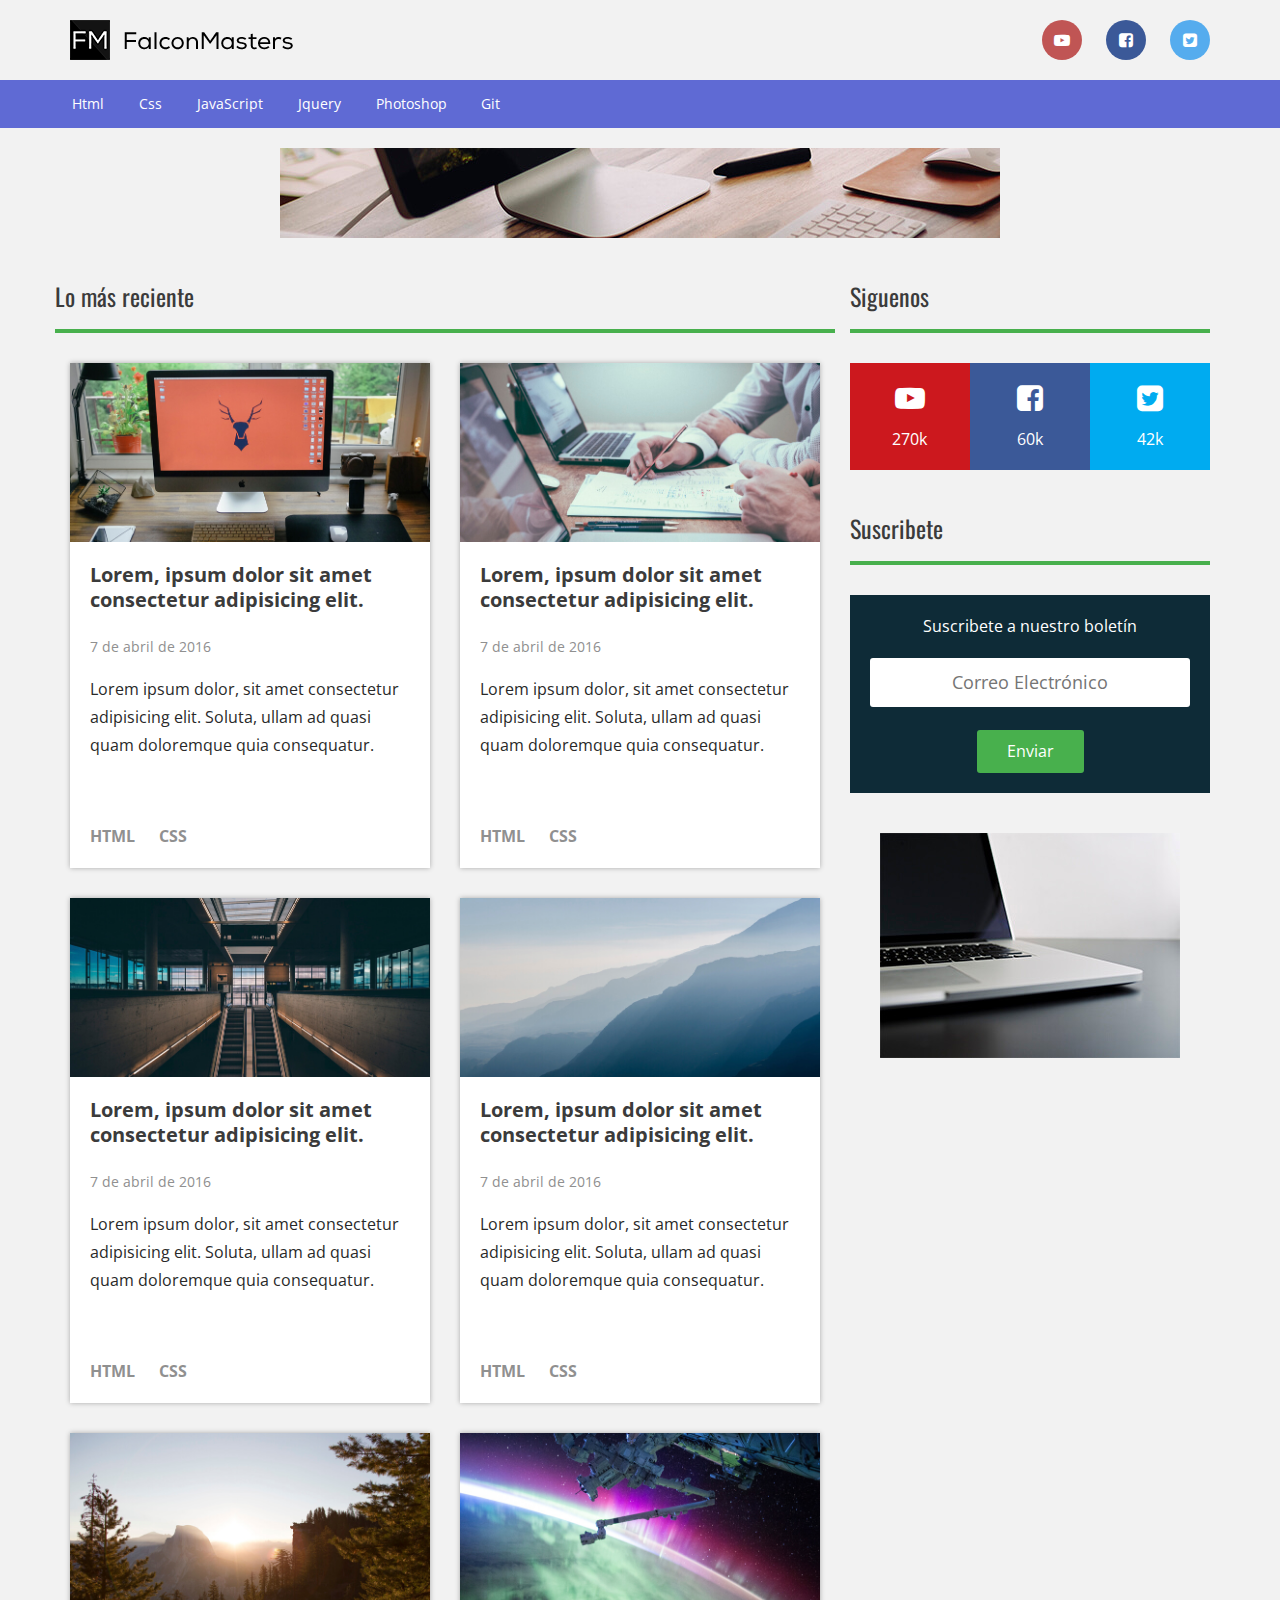
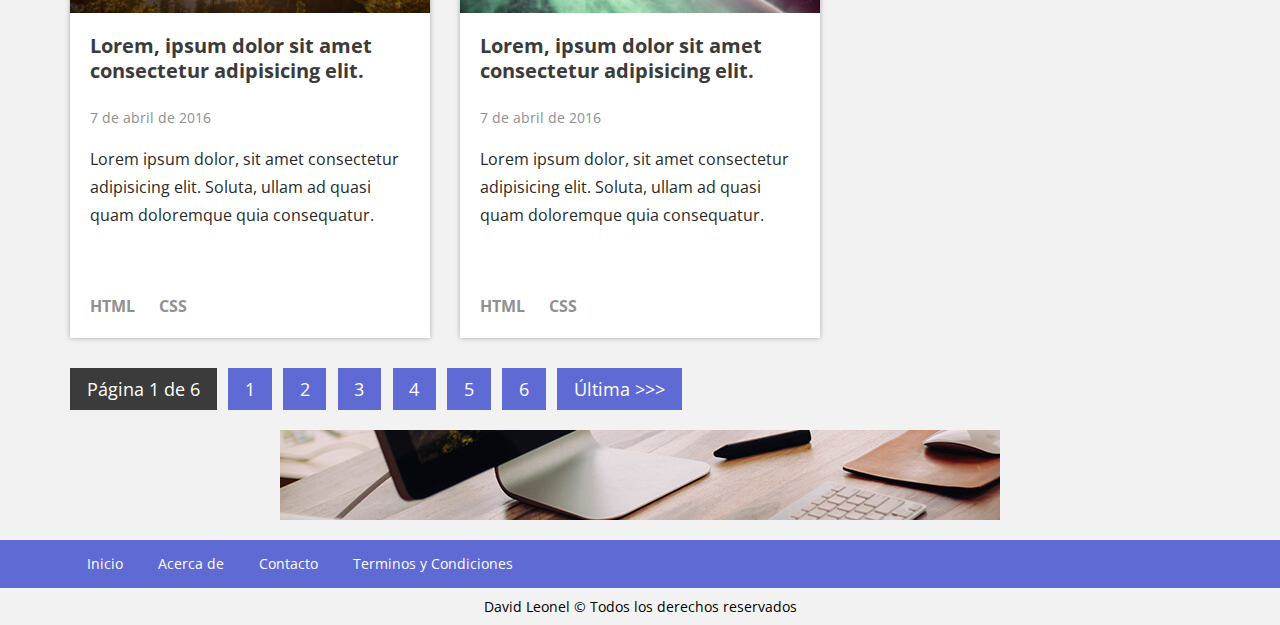
<file: index.html>
<!DOCTYPE html>
<html lang="es">
<head>
    <meta charset="UTF-8">
    <meta http-equiv="X-UA-Compatible" content="IE=edge">
    <meta name="viewport" content="width=device-width, initial-scale=1.0">
    <title>Blog para wordpress</title>
    <!-- estilos css -->
    <link rel="stylesheet" href="css/bootstrap.min.css">
    <link rel="stylesheet" href="css/estilos.css">
    <!-- iconos -->
    <link rel="stylesheet" href="css/font-awesome.min.css">
    <!-- fuentes de letras -->
    <link rel="preconnect" href="https://fonts.gstatic.com">
    <link href="https://fonts.googleapis.com/css2?family=Open+Sans:ital,wght@0,600;0,700;1,300&family=Oswald&display=swap" rel="stylesheet"> 
</head>


<!-- 
       METODOLOGÍA  BEM

       .bloque 

       .bloque__elemento 

       .bloque--modificador 

       .bloque__elemento--modificador
 -->

<body>

    <!-- HEADER -->
    <header>
        <div class="container">
            <div class="row">
                <!-- columna 1 -->
                <div class="logo col-xs-12 col-sm-6">
                   <a href="#"><img src="img/logo.png" alt="imagen de logo"></a>
                </div>

                <!-- columna 2 -->
                <div class="redes-sociales col-xs-12 col-sm-6">
                   <a class="youtube" href="https://www.youtube.com/"><i class="fa fa-youtube-play"></i></a>
                   <a class="facebook" href="https://www.facebook.com/"><i class="fa fa-facebook-square"></i></a>
                   <a class="twitter" href="https://twitter.com"><i class="fa fa-twitter-square"></i></a>
                </div>
            </div>
        </div>


        <nav class="menu">
            <div class="container">
                <div class="row">
                    <ul class="col-md-12">
                        <li><a href="#">Html</a></li>
                        <li><a href="#">Css</a></li>
                        <li><a href="#">JavaScript</a></li>
                        <li><a href="#">Jquery</a></li>
                        <li><a href="#">Photoshop</a></li>
                        <li><a href="#">Git</a></li>
                    </ul>
                </div>
            </div>
        </nav>

        <div class="ad container hidden-xs">
            <div class="row">
                <div class="col-md-12">
                    <img src="img/ad.jpg" alt="imagen de AD">
                </div>
            </div>
        </div>
    </header>


    <!-- MAIN -->
    <div class="container">
        <div class="row">
            <!-- main -->
            <section class="main col-md-8">

                <!-- fila 1 -->
                <div class="row titulo-seccion">
                    <div class="col-md-12">
                        <h3>Lo más reciente</h3>
                    </div>
                </div>

                <!-- fila 2 -->
                <div class="row posts">

                    <!-- article 1 -->
                    <article class="col-md-6 post">
                        <div class="contenedor">
                            <div class="thumb">
                                <a href="#"><img src="img/1.jpg" width="700" alt="imagen 1"></a>
                            </div>

                            <div class="info">
                                <h2 class="titulo"><a href="#">Lorem, ipsum dolor sit amet consectetur adipisicing elit.</a></h2>
                                <p class="fecha">7 de abril de 2016</p>
                                <p class="extracto">Lorem ipsum dolor, sit amet consectetur adipisicing elit. Soluta, ullam ad quasi quam doloremque quia consequatur.</p>
                                <div class="categorias">
                                    <a href="#">HTML</a>
                                    <a href="#">CSS</a>
                                </div>
                            </div>
                        </div>
                    </article>

                    <!-- article 2 -->
                    <article class="col-md-6 post">
                        <div class="contenedor">
                            <div class="thumb">
                                <a href="#"><img src="img/2.jpg" width="700" alt="imagen 2"></a>
                            </div>

                            <div class="info">
                                <h2 class="titulo"><a href="#">Lorem, ipsum dolor sit amet consectetur adipisicing elit.</a></h2>
                                <p class="fecha">7 de abril de 2016</p>
                                <p class="extracto">Lorem ipsum dolor, sit amet consectetur adipisicing elit. Soluta, ullam ad quasi quam doloremque quia consequatur.</p>
                                <div class="categorias">
                                    <a href="#">HTML</a>
                                    <a href="#">CSS</a>
                                </div>
                            </div>
                        </div>
                    </article>

                    <!-- article 3 -->
                    <article class="col-md-6 post">
                        <div class="contenedor">
                            <div class="thumb">
                                <a href="#"><img src="img/3.jpg" width="700" alt="imagen 3"></a>
                            </div>

                            <div class="info">
                                <h2 class="titulo"><a href="#">Lorem, ipsum dolor sit amet consectetur adipisicing elit.</a></h2>
                                <p class="fecha">7 de abril de 2016</p>
                                <p class="extracto">Lorem ipsum dolor, sit amet consectetur adipisicing elit. Soluta, ullam ad quasi quam doloremque quia consequatur.</p>
                                <div class="categorias">
                                    <a href="#">HTML</a>
                                    <a href="#">CSS</a>
                                </div>
                            </div>
                        </div>
                    </article>

                    <!-- article 4 -->
                    <article class="col-md-6 post">
                        <div class="contenedor">
                            <div class="thumb">
                                <a href="#"><img src="img/4.jpg" width="700" alt="imagen 4"></a>
                            </div>

                            <div class="info">
                                <h2 class="titulo"><a href="#">Lorem, ipsum dolor sit amet consectetur adipisicing elit.</a></h2>
                                <p class="fecha">7 de abril de 2016</p>
                                <p class="extracto">Lorem ipsum dolor, sit amet consectetur adipisicing elit. Soluta, ullam ad quasi quam doloremque quia consequatur.</p>
                                <div class="categorias">
                                    <a href="#">HTML</a>
                                    <a href="#">CSS</a>
                                </div>
                            </div>
                        </div>
                    </article>

                    <!-- article 5 -->
                    <article class="col-md-6 post">
                        <div class="contenedor">
                            <div class="thumb">
                                <a href="#"><img src="img/5.jpg" width="700" alt="imagen 5"></a>
                            </div>

                            <div class="info">
                                <h2 class="titulo"><a href="#">Lorem, ipsum dolor sit amet consectetur adipisicing elit.</a></h2>
                                <p class="fecha">7 de abril de 2016</p>
                                <p class="extracto">Lorem ipsum dolor, sit amet consectetur adipisicing elit. Soluta, ullam ad quasi quam doloremque quia consequatur.</p>
                                <div class="categorias">
                                    <a href="#">HTML</a>
                                    <a href="#">CSS</a>
                                </div>
                            </div>
                        </div>
                    </article>

                    <!-- article 6 -->
                    <article class="col-md-6 post">
                        <div class="contenedor">
                            <div class="thumb">
                                <a href="#"><img src="img/6.jpg" width="700" alt="imagen 6"></a>
                            </div>

                            <div class="info">
                                <h2 class="titulo"><a href="#">Lorem, ipsum dolor sit amet consectetur adipisicing elit.</a></h2>
                                <p class="fecha">7 de abril de 2016</p>
                                <p class="extracto">Lorem ipsum dolor, sit amet consectetur adipisicing elit. Soluta, ullam ad quasi quam doloremque quia consequatur.</p>
                                <div class="categorias">
                                    <a href="#">HTML</a>
                                    <a href="#">CSS</a>
                                </div>
                            </div>
                        </div>
                    </article>

                </div>

                <!-- fila 3 -->
                <section class="row paginacion">
                    <div class="col-md-12">
                        <ul>
                            <li class="disabled">Página 1 de 6</li>
                            <li><a href="#">1</a></li>
                            <li><a href="#">2</a></li>
                            <li><a href="#">3</a></li>
                            <li><a href="#">4</a></li>
                            <li><a href="#">5</a></li>
                            <li><a href="#">6</a></li>
                            <li><a href="#">Última >>> </a></li>
                        </ul>
                    </div>
                </section>
            </section>

            <!-- aside -->
            <aside class="sidebar col-md-4">
                <!-- widget 1 -->
                <div class="widget redes-sociales">
                    <div class="titulo-seccion">
                        <h3>Siguenos</h3>
                        <div class="redes-sociales">
                            <a class="youtube" href="https://www.youtube.com/">
                                <i class="icono fa fa-youtube-play"></i>
                                <span class="seguidores">270k</span>
                            </a>
                            <a class="facebook" href="https://www.facebook.com/">
                                <i class="icono fa fa-facebook-square"></i>
                                <span class="seguidores">60k</span>
                            </a>
                            <a class="twitter" href="https://twitter.com">
                                <i class="icono fa fa-twitter-square"></i>
                                <span class="seguidores">42k</span>
                            </a>
                        </div>
                    </div>
                </div>

                <!-- widget 2 -->
                <div class="widget boletin">
                    <div class="titulo-seccion">
                        <h3>Suscribete</h3>
                        <form action="" class="formulario">
                            <label for="email">Suscribete a nuestro boletín</label>
                            <input type="email" id="email" placeholder="Correo Electrónico" required> 
                            <input type="submit" value="Enviar">
                        </form>
                    </div>
                </div>

                <!-- widget 3 -->
                <div class="widget ad">
                    <div class="contenedor-ad">
                        <a href="#"><img src="img/ad2.jpg" alt="imagen ad2"></a>
                    </div>
                </div>
            </aside>


        </div>
    </div>


    <!-- FOOTER -->
    <footer>
        <!-- foto -->
        <div class="ad container hidden-xs">
            <div class="row">
                <div class="col-md-12">
                    <img src="img/ad.jpg" alt="imagen ad">
                </div>
            </div>
        </div>

        <!-- menu -->
        <nav class="menu">
            <div class="container">
                <div class="row">
                    <div class="col-md-12">
                        <ul>
                            <li><a href="#">Inicio</a></li>
                            <li><a href="#">Acerca de</a></li>
                            <li><a href="#">Contacto</a></li>
                            <li><a href="#">Terminos y Condiciones</a></li>
                        </ul>
                    </div>
                </div>
            </div>
        </nav>

        <!-- copyright -->
        <div class="copyright">
            <div class="container">
                <div class="row">
                    <div class="col-md-12">
                        <p>David Leonel &copy; Todos los derechos reservados</p>
                    </div>
                </div>
            </div>
        </div>
    </footer>

    
</body>
</html>
</file>
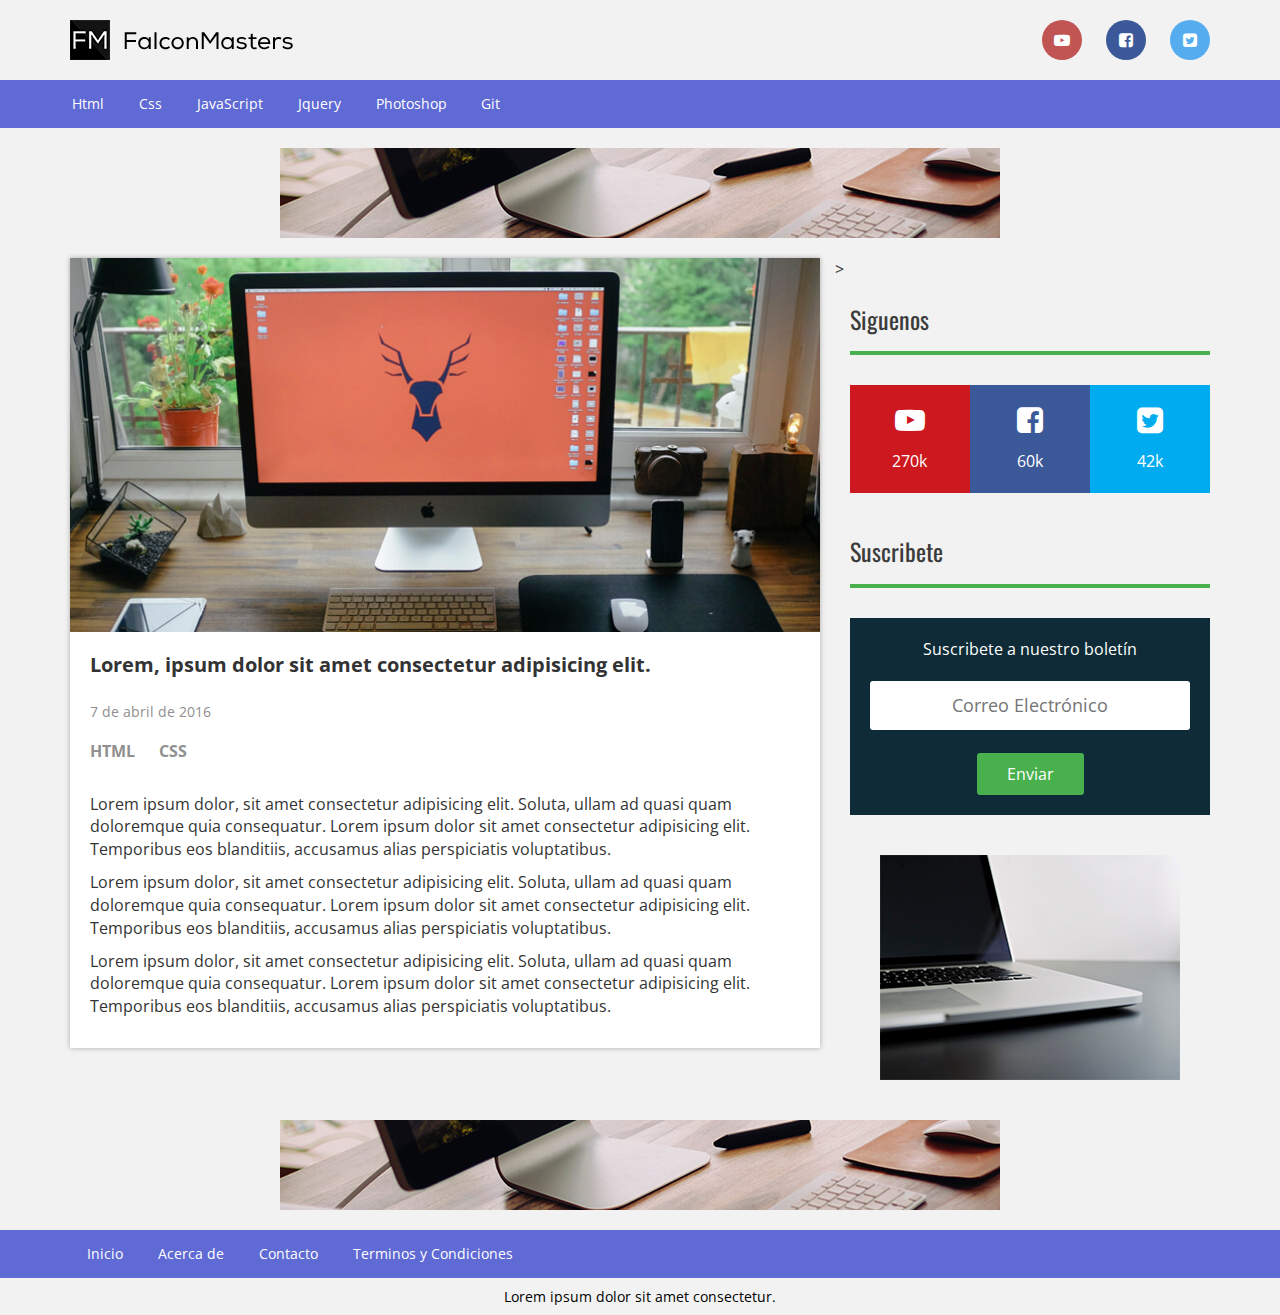
<file: single.html>
<!DOCTYPE html>
<html lang="es">
<head>
    <meta charset="UTF-8">
    <meta http-equiv="X-UA-Compatible" content="IE=edge">
    <meta name="viewport" content="width=device-width, initial-scale=1.0">
    <title>Blog para wordpress</title>
    <!-- estilos css -->
    <link rel="stylesheet" href="css/bootstrap.min.css">
    <link rel="stylesheet" href="css/estilos.css">
    <!-- iconos -->
    <link rel="stylesheet" href="css/font-awesome.min.css">
    <!-- fuentes de letras -->
    <link rel="preconnect" href="https://fonts.gstatic.com">
    <link href="https://fonts.googleapis.com/css2?family=Open+Sans:ital,wght@0,600;0,700;1,300&family=Oswald&display=swap" rel="stylesheet"> 
</head>


<!-- 
       METODOLOGÍA  BEM

       .bloque 

       .bloque__elemento 

       .bloque--modificador 

       .bloque__elemento--modificador
 -->

<body>

    <!-- HEADER -->
    <header>
        <div class="container">
            <div class="row">
                <!-- columna 1 -->
                <div class="logo col-xs-12 col-sm-6">
                   <a href="#"><img src="img/logo.png" alt="imagen de logo"></a>
                </div>

                <!-- columna 2 -->
                <div class="redes-sociales col-xs-12 col-sm-6">
                   <a class="youtube" href="https://www.youtube.com/"><i class="fa fa-youtube-play"></i></a>
                   <a class="facebook" href="https://www.facebook.com/"><i class="fa fa-facebook-square"></i></a>
                   <a class="twitter" href="https://twitter.com"><i class="fa fa-twitter-square"></i></a>
                </div>
            </div>
        </div>


        <nav class="menu">
            <div class="container">
                <div class="row">
                    <ul class="col-md-12">
                        <li><a href="#">Html</a></li>
                        <li><a href="#">Css</a></li>
                        <li><a href="#">JavaScript</a></li>
                        <li><a href="#">Jquery</a></li>
                        <li><a href="#">Photoshop</a></li>
                        <li><a href="#">Git</a></li>
                    </ul>
                </div>
            </div>
        </nav>

        <div class="ad container hidden-xs">
            <div class="row">
                <div class="col-md-12">
                    <img src="img/ad.jpg" alt="imagen de AD">
                </div>
            </div>
        </div>
    </header>


    <!-- MAIN -->
    <div class="container">
        <div class="row">
            <!-- main -->
            <section class="main col-md-8">

                <!-- fila 1 -->
                <div class="row posts single-post">

                    <!-- article 1 -->
                    <article class="col-sm-12 post">
                        <div class="contenedor">
                            <div class="thumb">
                                <img src="img/1.jpg" width="700" alt="imagen 1">
                            </div>

                            <div class="info">
                                <h2 class="titulo">Lorem, ipsum dolor sit amet consectetur adipisicing elit.</h2>
                                <p class="fecha">7 de abril de 2016</p>
                                <div class="categorias">
                                    <a href="#">HTML</a>
                                    <a href="#">CSS</a>
                                </div>
                                <div class="texto">
                                    <p>Lorem ipsum dolor, sit amet consectetur adipisicing elit. Soluta, ullam ad quasi quam doloremque quia consequatur.
                                        Lorem ipsum dolor sit amet consectetur adipisicing elit. Temporibus eos blanditiis, accusamus alias perspiciatis voluptatibus.
                                    </p>

                                    <p>Lorem ipsum dolor, sit amet consectetur adipisicing elit. Soluta, ullam ad quasi quam doloremque quia consequatur.
                                        Lorem ipsum dolor sit amet consectetur adipisicing elit. Temporibus eos blanditiis, accusamus alias perspiciatis voluptatibus.
                                    </p>

                                    <p>Lorem ipsum dolor, sit amet consectetur adipisicing elit. Soluta, ullam ad quasi quam doloremque quia consequatur.
                                        Lorem ipsum dolor sit amet consectetur adipisicing elit. Temporibus eos blanditiis, accusamus alias perspiciatis voluptatibus.
                                    </p>
                                </div>
                            </div>
                        </div>
                    </article>

                </div>

             </section>>   

            <!-- aside -->
            <aside class="sidebar col-md-4">
                <!-- widget 1 -->
                <div class="widget redes-sociales">
                    <div class="titulo-seccion">
                        <h3>Siguenos</h3>
                        <div class="redes-sociales">
                            <a class="youtube" href="https://www.youtube.com/">
                                <i class="icono fa fa-youtube-play"></i>
                                <span class="seguidores">270k</span>
                            </a>
                            <a class="facebook" href="https://www.facebook.com/">
                                <i class="icono fa fa-facebook-square"></i>
                                <span class="seguidores">60k</span>
                            </a>
                            <a class="twitter" href="https://twitter.com">
                                <i class="icono fa fa-twitter-square"></i>
                                <span class="seguidores">42k</span>
                            </a>
                        </div>
                    </div>
                </div>

                <!-- widget 2 -->
                <div class="widget boletin">
                    <div class="titulo-seccion">
                        <h3>Suscribete</h3>
                        <form action="" class="formulario">
                            <label for="email">Suscribete a nuestro boletín</label>
                            <input type="email" id="email" placeholder="Correo Electrónico" required> 
                            <input type="submit" value="Enviar">
                        </form>
                    </div>
                </div>

                <!-- widget 3 -->
                <div class="widget ad">
                    <div class="contenedor-ad">
                        <a href="#"><img src="img/ad2.jpg" alt="imagen ad2"></a>
                    </div>
                </div>
            </aside>


        </div>
    </div>


    <!-- FOOTER -->
    <footer>
        <!-- foto -->
        <div class="ad container hidden-xs">
            <div class="row">
                <div class="col-md-12">
                    <img src="img/ad.jpg" alt="imagen ad">
                </div>
            </div>
        </div>

        <!-- menu -->
        <nav class="menu">
            <div class="container">
                <div class="row">
                    <div class="col-md-12">
                        <ul>
                            <li><a href="#">Inicio</a></li>
                            <li><a href="#">Acerca de</a></li>
                            <li><a href="#">Contacto</a></li>
                            <li><a href="#">Terminos y Condiciones</a></li>
                        </ul>
                    </div>
                </div>
            </div>
        </nav>

        <!-- copyright -->
        <div class="copyright">
            <div class="container">
                <div class="row">
                    <div class="col-md-12">
                        <p>Lorem ipsum dolor sit amet consectetur.</p>
                    </div>
                </div>
            </div>
        </div>
    </footer>

    
</body>
</html>
</file>
<file: css/estilos.css>
@charset "UTF-8";
* {
  margin: 0px;
  padding: 0px; }

body {
  background: #f2f2f2;
  font-size: 16px;
  font-family: "Open Sans", Sans-serif; }

.ad {
  margin-bottom: 1.25em;
  text-align: center; }

a {
  color: #5f6ad4; }

/* importando header.scss */
header {
  /* logo */
  /* redes sociales */
  /* menu */ }
  header .logo {
    padding-top: 1.25em;
    padding-bottom: 1.25em; }
    header .logo a {
      display: inline-block; }
  header .redes-sociales {
    text-align: right;
    line-height: 5em; }
    header .redes-sociales a {
      border-radius: 50%;
      width: 2.5em;
      height: 2.5em;
      text-align: center;
      line-height: 2.5em;
      display: inline-block;
      background: navy;
      color: #fff;
      margin-left: 1.25em; }
      header .redes-sociales a.youtube {
        background: #c05554; }
      header .redes-sociales a.facebook {
        background: #3b5998; }
      header .redes-sociales a.twitter {
        background: #55acee; }
  header .menu {
    background: #5f6ad4;
    margin-bottom: 1.25em; }
    header .menu ul {
      list-style: none;
      margin: 0px;
      padding: 0px;
      overflow: hidden; }
      header .menu ul li {
        float: left;
        display: inline-block; }
        header .menu ul li a {
          color: #fff;
          display: inline-block;
          padding: 1em 1.25em;
          font-size: 0.87em;
          color: #fff; }
          header .menu ul li a:hover {
            text-decoration: none;
            background: #7780da; }

/* importando main.scss */
.main .titulo-seccion h3,
.sidebar .titulo-seccion h3 {
  font-family: "Oswald", Sans-serif;
  font-size: 1.5em;
  line-height: 1.5em;
  font-weight: normal;
  color: #3b3b3b;
  padding-bottom: 0.62em;
  border-bottom: 4px solid #48b04d;
  margin-bottom: 1.25em; }

.main {
  /* plugins para wordpress */ }
  .main .titulo-seccion > div {
    padding: 0px; }
  .main .single-post .categorias {
    margin-bottom: 1.875em; }
  .main .posts .post {
    margin-bottom: 1.875em; }
    .main .posts .post .contenedor {
      background: #fff;
      box-shadow: 0px 0px 5px 0px rgba(0, 0, 0, 0.3); }
      .main .posts .post .contenedor .thumb img {
        width: 100%;
        vertical-align: top;
        height: auto; }
      .main .posts .post .contenedor .info {
        padding: 1.25em; }
        .main .posts .post .contenedor .info .titulo {
          line-height: 1.25em;
          margin-bottom: 1.25em;
          font-size: 1.25em;
          font-weight: bold;
          margin-top: 0px; }
          .main .posts .post .contenedor .info .titulo a {
            color: #3b3b3b; }
        .main .posts .post .contenedor .info .fecha {
          color: #909090;
          font-size: 0.875em;
          margin-bottom: 1.25em; }
        .main .posts .post .contenedor .info .extracto {
          color: #292929;
          font-size: 1em;
          height: 8.125em;
          max-height: 8.125em;
          line-height: 1.75em;
          margin-bottom: 1.25em;
          overflow: hidden; }
          .main .posts .post .contenedor .info .extracto:hover {
            overflow: auto; }
        .main .posts .post .contenedor .info .categorias {
          /* estos estilos es para cuando trabajemos
             con wordpress */ }
          .main .posts .post .contenedor .info .categorias ul {
            list-style: none; }
            .main .posts .post .contenedor .info .categorias ul li {
              display: inline-block; }
          .main .posts .post .contenedor .info .categorias a {
            color: #909090;
            font-size: 1em;
            font-weight: bold;
            margin-right: 1.25em; }
            .main .posts .post .contenedor .info .categorias a:hover {
              color: #5f6ad4;
              text-decoration: none; }
  .main .paginacion ul {
    list-style: none;
    overflow: hidden;
    margin-bottom: 1.25em;
    font-size: 1em; }
    .main .paginacion ul li {
      float: left;
      background: #3b3b3b;
      color: #fff;
      margin-right: 0.62em;
      font-size: 1.125em;
      line-height: 1.125em; }
      .main .paginacion ul li.disabled {
        padding: 0.62em 0.937em;
        font-size: 1.125em;
        line-height: 1.125em; }
      .main .paginacion ul li a {
        background: #5f6ad4;
        color: #fff;
        line-height: 1.125em;
        display: inline-block;
        padding: 0.62em 0.937em; }
        .main .paginacion ul li a:hover {
          background: #7780da;
          text-decoration: none; }
  .main .wp-pagenavi {
    margin-bottom: 1.25em; }
    .main .wp-pagenavi .pages,
    .main .wp-pagenavi span {
      background: #3b3b3b;
      color: #fff;
      margin-right: 0.62em;
      font-size: 1.125em;
      line-height: 1.125em;
      padding: 0.62em 0.937em; }
    .main .wp-pagenavi a {
      background: #5f6ad4;
      color: #fff;
      font-size: 1.125em;
      display: inline-block;
      padding: 0.62em 0.937em;
      margin-right: 0.62em; }
      .main .wp-pagenavi a:hover {
        background: #7780da;
        text-decoration: none; }

/* importando sidebar.scss */
.sidebar .widget {
  margin-bottom: 2.5em;
  /* redes sociales */
  /* boletin */
  /* foto */ }
  .sidebar .widget.redes-sociales {
    overflow: hidden; }
    .sidebar .widget.redes-sociales a {
      width: 33.33333%;
      padding: 1.25em;
      text-align: center;
      float: left;
      background: #000;
      color: #fff;
      display: inline-block; }
      .sidebar .widget.redes-sociales a:hover {
        text-decoration: none; }
      .sidebar .widget.redes-sociales a.youtube {
        background: #cc181e; }
      .sidebar .widget.redes-sociales a.twitter {
        background: #00abf0; }
      .sidebar .widget.redes-sociales a.facebook {
        background: #3b5998; }
      .sidebar .widget.redes-sociales a .icono {
        width: 100%;
        font-size: 1.875em;
        margin-bottom: 0.5em; }
  .sidebar .widget.boletin .formulario {
    background: #0e2b37;
    padding: 1.25em;
    text-align: center; }
    .sidebar .widget.boletin .formulario label {
      color: #fff;
      margin-bottom: 1.25em;
      display: block;
      font-weight: normal; }
    .sidebar .widget.boletin .formulario input[type="email"] {
      color: #909090;
      text-align: center;
      padding: 0.65em;
      font-size: 1.125em;
      border-radius: 3px;
      width: 100%;
      border: none;
      margin-bottom: 1.25em; }
    .sidebar .widget.boletin .formulario input[type="submit"] {
      background: #48b04d;
      border-radius: 3px;
      padding: 0.625em 1.875em;
      border: none;
      color: #fff; }
  .sidebar .widget .contenedor-ad {
    text-align: center; }
    .sidebar .widget .contenedor-ad a {
      display: inline-block; }

/* importando footer.scss */
footer .menu {
  background: #5f6ad4; }
  footer .menu ul {
    list-style: none;
    margin: 0px;
    padding: 0px;
    overflow: hidden; }
    footer .menu ul li {
      float: left;
      display: inline-block; }
      footer .menu ul li a {
        color: #fff;
        display: inline-block;
        padding: 1em 1.25em;
        font-size: 0.87em;
        color: #fff; }
        footer .menu ul li a:hover {
          text-decoration: none;
          background: #7780da; }
footer .copyright p {
  font-size: 0.87em;
  color: #000;
  padding: 0.625em;
  text-align: center;
  margin: 0px; }

/* importando mediaqueries.scss */
/* estimativo tamaño para smartphone */
@media screen and (max-width: 768px) {
  header .logo {
    text-align: center; }
  header .redes-sociales {
    display: none; }
  header .menu ul {
    text-align: center; }
    header .menu ul li {
      float: none; }

  .main .posts .post .contenedor .info .extracto {
    height: auto; }

  .sidebar {
    display: none; }

  footer .menu ul {
    text-align: center; }
    footer .menu ul li {
      float: none; } }

/*# sourceMappingURL=estilos.css.map */
</file>
